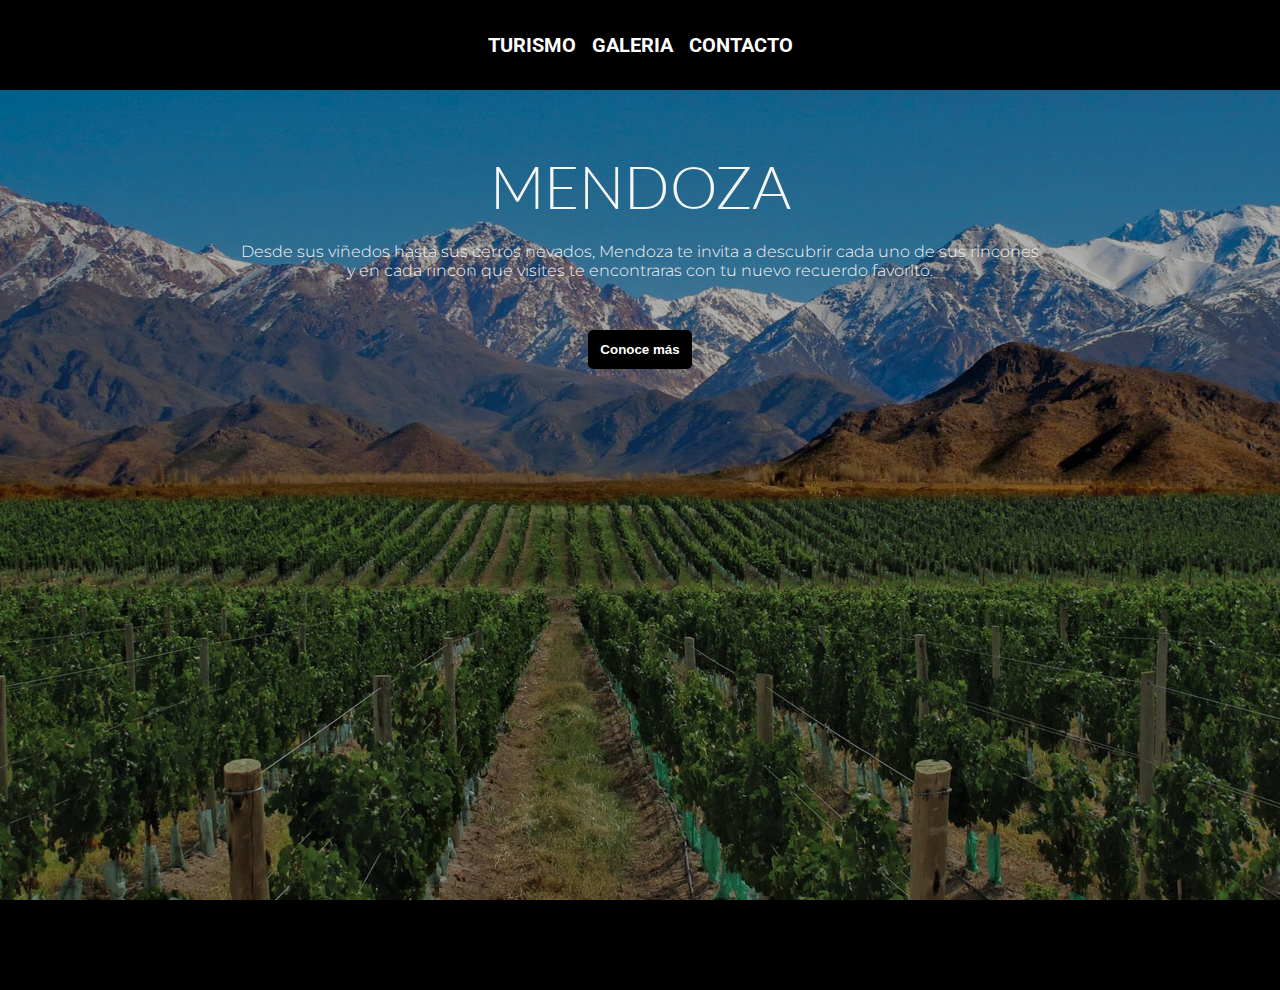
<file: index.html>
<!DOCTYPE html>
<html lang="en">

<head>
  <meta charset="UTF-8">
  <meta http-equiv="X-UA-Compatible" content="IE=edge">
  <meta name="viewport" content="width=device-width, initial-scale=1.0">
  <link rel="stylesheet" href="style.css">
  <link rel="stylesheet" href="https://cdnjs.cloudflare.com/ajax/libs/font-awesome/6.1.1/css/all.min.css"
    integrity="sha512-KfkfwYDsLkIlwQp6LFnl8zNdLGxu9YAA1QvwINks4PhcElQSvqcyVLLD9aMhXd13uQjoXtEKNosOWaZqXgel0g=="
    crossorigin="anonymous" referrerpolicy="no-referrer" />
  <title>Mendoza Turismo</title>
</head>

<body>
  <header class="header">
    <nav class="navbar">
      <ul>
        <li><a href="pages/turismo.html">Turismo</a></li>
        <li><a href="pages/galeria.html">Galeria</a></li>
        <li><a href="pages/contact.html">Contacto</a></li>
      </ul>
    </nav>
  </header>
  <main class="main">
    <h1>Mendoza</h1>
    <p> Desde sus viñedos hasta sus cerros nevados, Mendoza te invita a descubrir cada uno de sus rincones <br> y en cada
      rincón que visites te encontraras con tu nuevo recuerdo favorito.</p>
    <div class="button">
      <button>Conoce más</button>
    </div>
  </main>
  <footer class="footer">
    <a href=""><i class="fa-brands fa-facebook"></i></a>
    <a href=""><i class="fa-brands fa-instagram"></i></a>
    <a href=""><i class="fa-brands fa-twitter"></i></a>
  </footer>
</body>

</html>
</file>
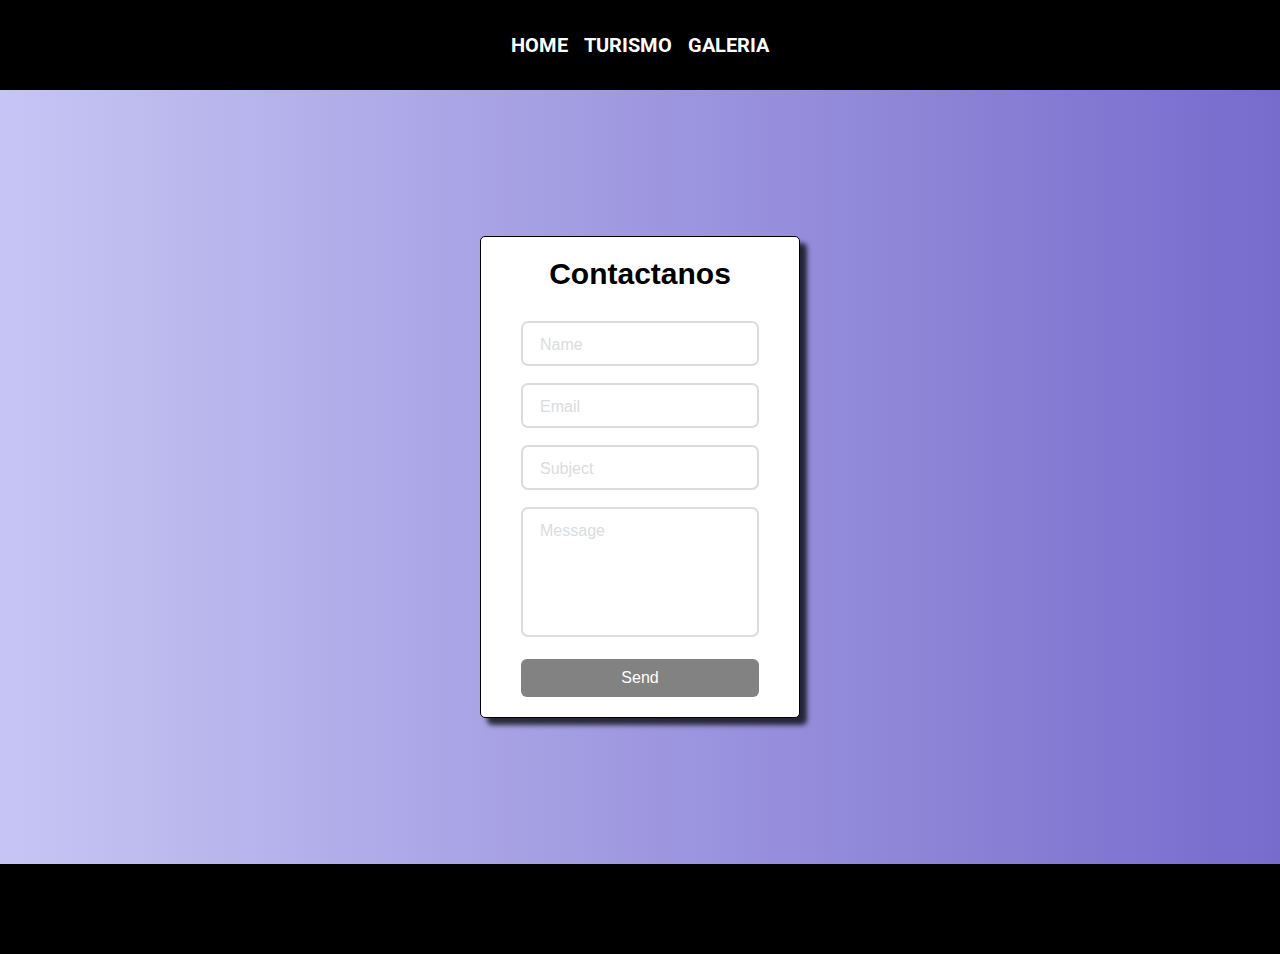
<file: pages/contact.html>
<!DOCTYPE html>
<html lang="en">
  <head>
    <meta charset="UTF-8">
    <meta http-equiv="X-UA-Compatible" content="IE=edge">
    <meta name="viewport" content="width=device-width, initial-scale=1.0">
    <link rel="stylesheet" href="../style.css">
    <link rel="stylesheet" href="https://cdnjs.cloudflare.com/ajax/libs/font-awesome/6.1.1/css/all.min.css" integrity="sha512-KfkfwYDsLkIlwQp6LFnl8zNdLGxu9YAA1QvwINks4PhcElQSvqcyVLLD9aMhXd13uQjoXtEKNosOWaZqXgel0g==" crossorigin="anonymous" referrerpolicy="no-referrer" />
    <title>Contactanos</title>
  </head>
  <body>
    <header class="header">
      <nav class="navbar">
        <ul>
          <li><a href="../index.html">Home</a></li>
          <li><a href="turismo.html">Turismo</a></li>
          <li><a href="galeria.html">Galeria</a></li>
        </ul>
      </nav>
    </header>
    <main>
      <div class="container-form">
        <form action="" method="post" class="form">
          <h1 class="title">Contactanos</h1>

          <div class="inputContainer">
            <input type="text" class="input" placeholder="a" required>
            <label for="" class="label">Name</label>
          </div>

          <div class="inputContainer">
            <input type="email" class="input" placeholder="a" required>
            <label for="" class="label">Email</label>
          </div>

          <div class="inputContainer">
            <input type="text" class="input" placeholder="a"required>
            <label for="" class="label">Subject</label>
          </div>

          <div class="textareaContainer">
            <textarea name="" cols="30" rows="10" placeholder="a" required class="textarea"></textarea>
            <label for="" class="textareaLabel">Message</label>
          </div>
          
          <input type="submit" class="submitBtn" value="Send">

        </form>
      </div>
    </main>
    <footer class="footer">
      <a href=""><i class="fa-brands fa-facebook"></i></a>
      <a href=""><i class="fa-brands fa-instagram"></i></a>
      <a href=""><i class="fa-brands fa-twitter"></i></a>
    </footer>
  </body>
</html>
</file>
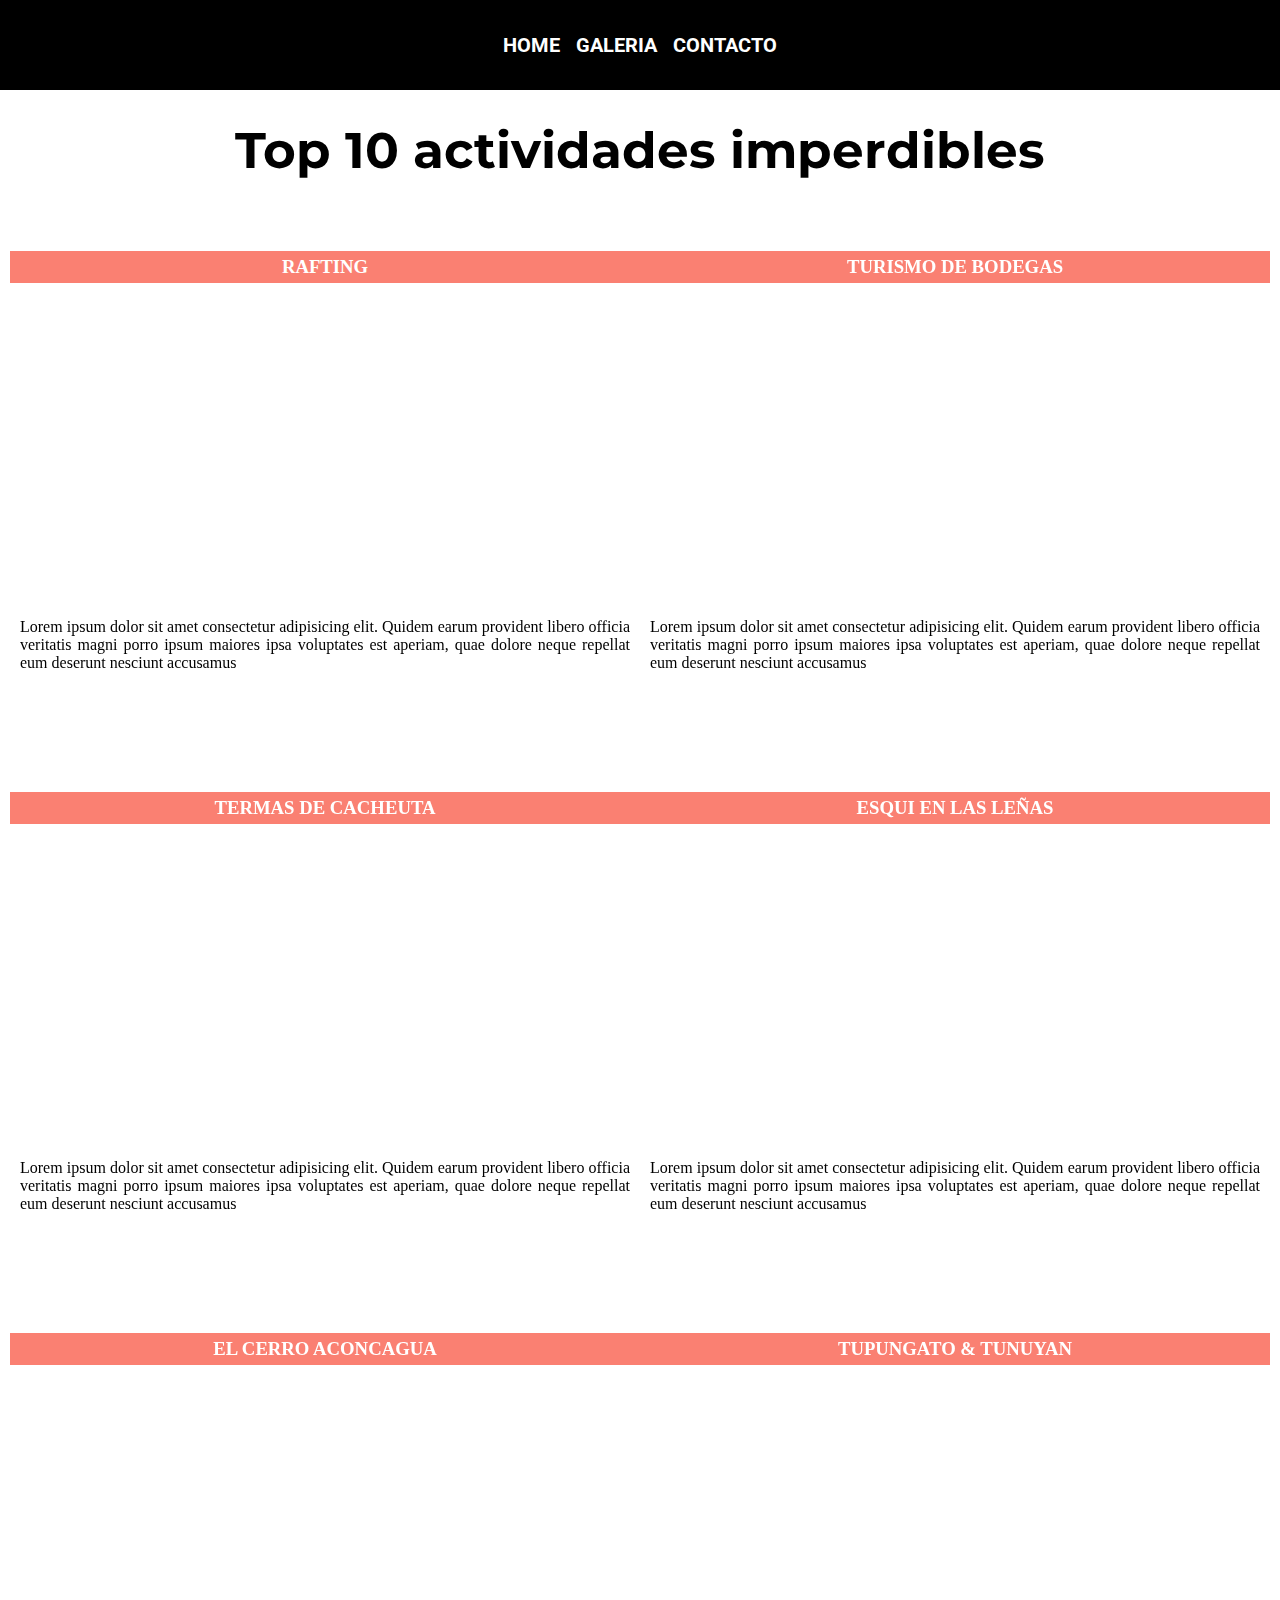
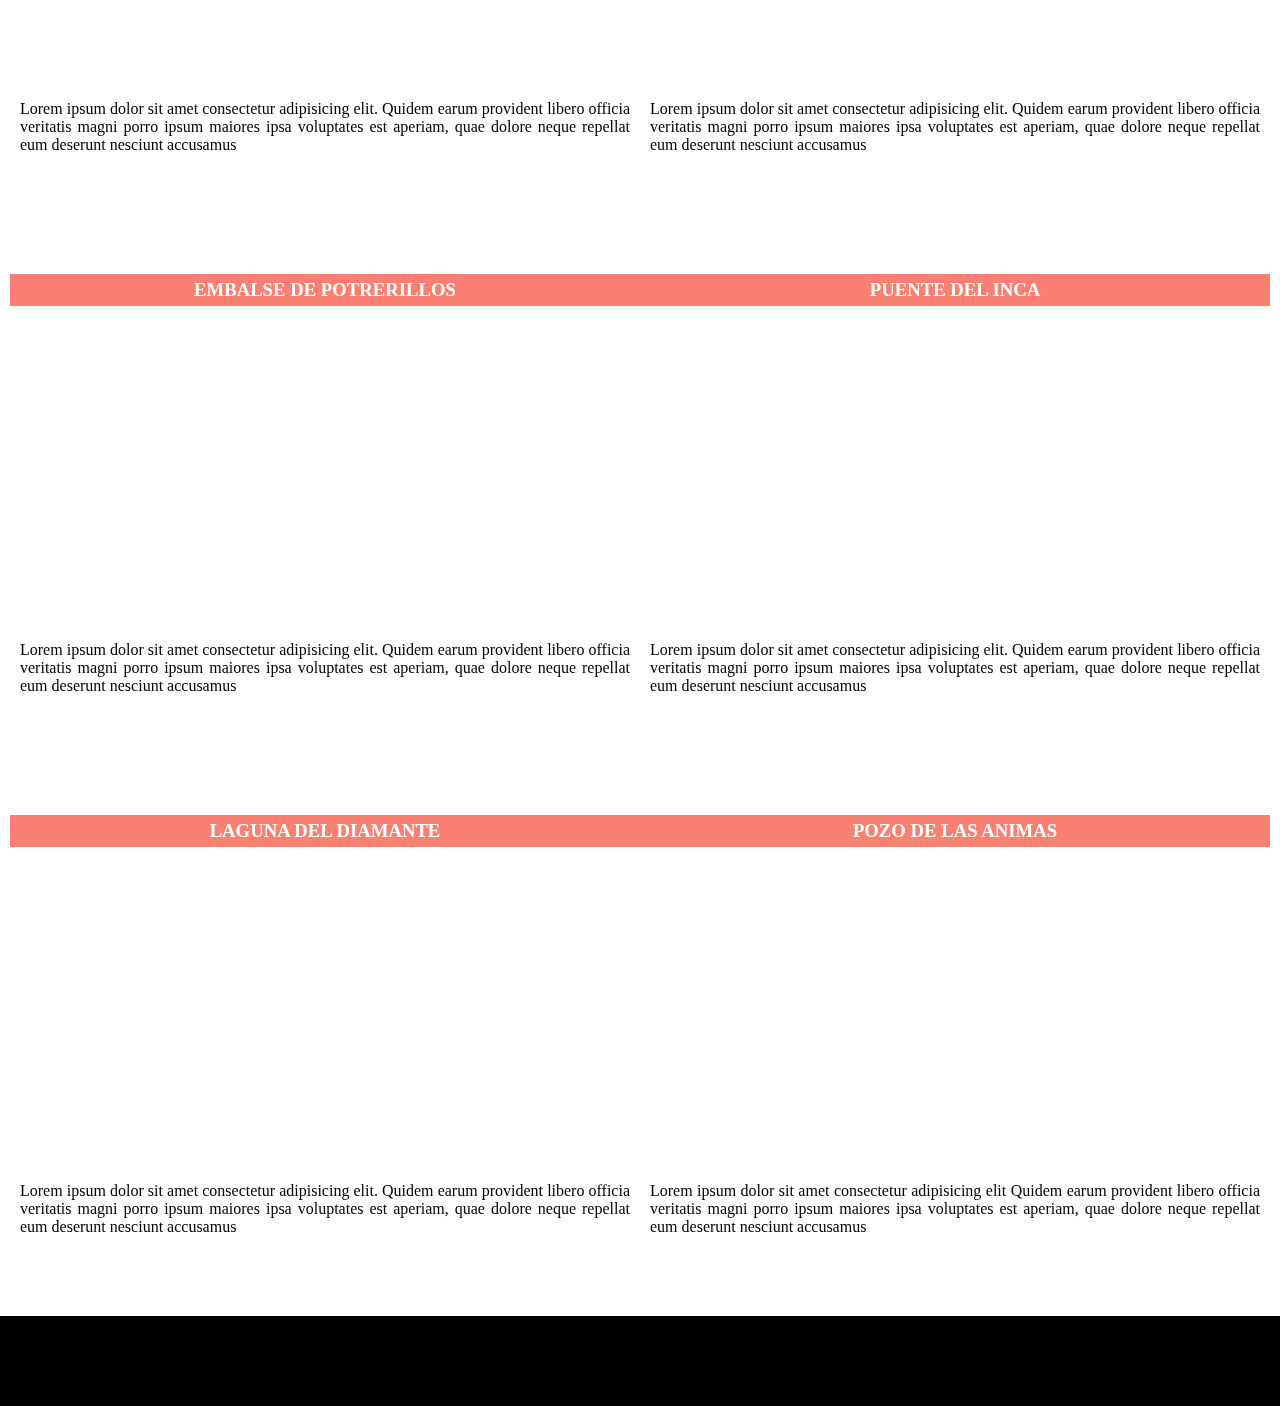
<file: pages/turismo.html>
<!DOCTYPE html>
<html lang="en">

<head>
    <meta charset="UTF-8" />
    <meta http-equiv="X-UA-Compatible" content="IE=edge" />
    <meta name="viewport" content="width=device-width, initial-scale=1.0" />
    <link rel="stylesheet" href="../style.css" />
    <link rel="stylesheet" href="https://cdnjs.cloudflare.com/ajax/libs/font-awesome/6.1.1/css/all.min.css"
        integrity="sha512-KfkfwYDsLkIlwQp6LFnl8zNdLGxu9YAA1QvwINks4PhcElQSvqcyVLLD9aMhXd13uQjoXtEKNosOWaZqXgel0g=="
        crossorigin="anonymous" referrerpolicy="no-referrer" />
    <title>Turismo en Mendoza</title>
</head>

<body>
    <header class="header">
        <nav class="navbar">
            <ul>
                <li><a href="../index.html">Home</a></li>
                <li><a href="galeria.html">Galeria</a></li>
                <li><a href="contact.html">Contacto</a></li>
            </ul>
        </nav>
    </header>
    <main id="main-turismo">
        <h1>TURISMO MENDOZA</h1>
        <h2>Top 10 actividades imperdibles</h2>

        <article class="article-turismo">
            <h3>RAFTING</h3>
            <iframe src="https://www.youtube.com/embed/6HiXVuGZWiU?start=25" title="YouTube video player"
                frameborder="0"
                allow="accelerometer; autoplay; clipboard-write; encrypted-media; gyroscope; picture-in-picture"
                allowfullscreen></iframe>

            <div class="parrafo">
                <p>Lorem ipsum dolor sit amet consectetur adipisicing elit. Quidem earum provident libero officia
                    veritatis
                    magni porro ipsum maiores ipsa voluptates est aperiam, quae dolore neque repellat eum deserunt
                    nesciunt
                    accusamus
                </p>
            </div>
        </article>

        <article class="article-turismo">
            <h3>TURISMO DE BODEGAS</h3>
            <iframe src="https://www.youtube.com/embed/8TZqn8Ww4eA?start=25" title="YouTube video player"
                frameborder="0"
                allow="accelerometer; autoplay; clipboard-write; encrypted-media; gyroscope; picture-in-picture"
                allowfullscreen></iframe>

            <div class="parrafo">
                <p>Lorem ipsum dolor sit amet consectetur adipisicing elit. Quidem earum provident libero officia
                    veritatis magni porro ipsum maiores ipsa voluptates est aperiam, quae dolore neque repellat eum
                    deserunt nesciunt accusamus
                </p>
            </div>
        </article>

        <article class="article-turismo">
            <h3>TERMAS DE CACHEUTA</h3>
            <iframe src="https://www.youtube.com/embed/hx7RaebPjvA?start=25" title="YouTube video player"
                frameborder="0"
                allow="accelerometer; autoplay; clipboard-write; encrypted-media; gyroscope; picture-in-picture"
                allowfullscreen></iframe>

            <div class="parrafo">
                <p>Lorem ipsum dolor sit amet consectetur adipisicing elit. Quidem earum provident libero officia
                    veritatis magni porro ipsum maiores ipsa voluptates est aperiam, quae dolore neque repellat eum
                    deserunt nesciunt accusamus
                </p>
            </div>
        </article>

        <article class="article-turismo">
            <h3>ESQUI EN LAS LEÑAS</h3>
            <iframe src="https://www.youtube.com/embed/RtmRBwzll8Q?start=25" title="YouTube video player"
                frameborder="0"
                allow="accelerometer; autoplay; clipboard-write; encrypted-media; gyroscope; picture-in-picture"
                allowfullscreen></iframe>

            <div class="parrafo">
                <p>Lorem ipsum dolor sit amet consectetur adipisicing elit. Quidem earum provident libero officia
                    veritatis magni porro ipsum maiores ipsa voluptates est aperiam, quae dolore neque repellat eum
                    deserunt nesciunt accusamus
                </p>
            </div>
        </article>

        <article class="article-turismo">
            <h3>EL CERRO ACONCAGUA</h3>
            <iframe src="https://www.youtube.com/embed/CfeH3zc0Np8?start=199" title="YouTube video player"
                frameborder="0"
                allow="accelerometer; autoplay; clipboard-write; encrypted-media; gyroscope; picture-in-picture"
                allowfullscreen></iframe>

            <div class="parrafo">
                <p>Lorem ipsum dolor sit amet consectetur adipisicing elit. Quidem earum provident libero officia
                    veritatis magni porro ipsum maiores ipsa voluptates est aperiam, quae dolore neque repellat eum
                    deserunt nesciunt accusamus
                </p>
            </div>
        </article>
        <article class="article-turismo">
            <h3>TUPUNGATO & TUNUYAN</h3>
            <iframe src="https://www.youtube.com/embed/G9JWxdqAf4o" title="YouTube video player" frameborder="0"
                allow="accelerometer; autoplay; clipboard-write; encrypted-media; gyroscope; picture-in-picture"
                allowfullscreen></iframe>

            <div class="parrafo">
                <p>Lorem ipsum dolor sit amet consectetur adipisicing elit. Quidem earum provident libero officia
                    veritatis magni porro ipsum maiores ipsa voluptates est aperiam, quae dolore neque repellat eum
                    deserunt nesciunt accusamus
                </p>
            </div>
        </article>

        <article class="article-turismo">
            <h3>EMBALSE DE POTRERILLOS</h3>
            <iframe src="https://www.youtube.com/embed/R_3iYo1snF0" title="YouTube video player" frameborder="0"
                allow="accelerometer; autoplay; clipboard-write; encrypted-media; gyroscope; picture-in-picture"
                allowfullscreen></iframe>

            <div class="parrafo">
                <p>Lorem ipsum dolor sit amet consectetur adipisicing elit. Quidem earum provident libero officia
                    veritatis magni porro ipsum maiores ipsa voluptates est aperiam, quae dolore neque repellat eum
                    deserunt nesciunt accusamus
                </p>
            </div>
        </article>

        <article class="article-turismo">
            <h3>PUENTE DEL INCA</h3>
            <iframe src="https://www.youtube.com/embed/JAdw6z1xFf4" title="YouTube video player" frameborder="0"
                allow="accelerometer; autoplay; clipboard-write; encrypted-media; gyroscope; picture-in-picture"
                allowfullscreen></iframe>

            <div class="parrafo">
                <p>Lorem ipsum dolor sit amet consectetur adipisicing elit. Quidem earum provident libero officia
                    veritatis magni porro ipsum maiores ipsa voluptates est aperiam, quae dolore neque repellat eum
                    deserunt nesciunt accusamus
                </p>
            </div>
        </article>

        <article class="article-turismo">
            <h3>LAGUNA DEL DIAMANTE</h3>
            <iframe src="https://www.youtube.com/embed/rHOV6v-KY9s" title="YouTube video player" frameborder="0"
                allow="accelerometer; autoplay; clipboard-write; encrypted-media; gyroscope; picture-in-picture"
                allowfullscreen></iframe>

            <div class="parrafo">
                <p>Lorem ipsum dolor sit amet consectetur adipisicing elit. Quidem earum provident libero officia
                    veritatis magni porro ipsum maiores ipsa voluptates est aperiam, quae dolore neque repellat eum
                    deserunt nesciunt accusamus
                </p>
            </div>
        </article>

        <article class="article-turismo">
            <h3>POZO DE LAS ANIMAS</h3>
            <iframe src="https://www.youtube.com/embed/VKTTe0swTZg" title="YouTube video player" frameborder="0"
                allow="accelerometer; autoplay; clipboard-write; encrypted-media; gyroscope; picture-in-picture"
                allowfullscreen></iframe>

            <div class="parrafo">
                <p>Lorem ipsum dolor sit amet consectetur adipisicing elit Quidem earum provident libero officia
                    veritatis magni porro ipsum maiores ipsa voluptates est aperiam, quae dolore neque repellat eum
                    deserunt nesciunt accusamus
                </p>
            </div>
        </article>
    </main>
    <footer class="footer">
        <a href=""><i class="fa-brands fa-facebook"></i></a>
        <a href=""><i class="fa-brands fa-instagram"></i></a>
        <a href=""><i class="fa-brands fa-twitter"></i></a>
    </footer>
</body>

</html>
</file>
<file: style.css>
@import url('https://fonts.googleapis.com/css2?family=Bebas+Neue&family=Lato:ital,wght@0,100;0,300;1,100;1,300&family=Montserrat:ital,wght@0,100;0,200;0,300;0,400;1,100&family=Nunito:wght@300;400&family=Roboto:ital,wght@0,100;0,300;1,100;1,300&display=swap');

*{
    margin: 0;
    padding: 0;
    box-sizing: border-box;
}

/* Home*/
  
.header {
    grid-area: header;
    display: flex;
    width: 100%;
    height: 5vh;
    justify-content: center;
    align-items: center;
    font-family: "Roboto", sans-serif;
    background-color: black;
    color: white;
}

.navbar ul {
    display: flex;
    gap: 1rem;
}

.navbar ul li{
    list-style: none;
    font-size: 20px;
    font-weight: bold;
    text-transform: uppercase;
}

.navbar ul li a {
    text-decoration: none;
    color: white;
}

.navbar a:hover{
    background-color: rgb(159, 0, 255);
    border-radius: 10px;
    transition: 0.6s;
} 

  
.main {
    width: 100%;
    height: 90vh;
    background-image: url(/img/mendoza-viñedo-montañas.jpg);
    background-image: linear-gradient(rgba(0, 0, 0, 0.3), rgba(0, 0, 0, 0.3)), url("img/mendoza-viñedo-montañas.jpg");
    background-size: cover;
}

.main h1{
    font-family: 'Lato', sans-serif;
    font-size: 60px;
    font-weight: 300;
    padding-top: 60px;
    text-transform: uppercase;
    color:rgb(245,245,245);
    text-align: center;
}


.main p {
    font-family: "Montserrat", sans-serif;
    font-size: 1rem;
    font-weight: 300;
    padding: 20px;
    color: rgb(245,245,245);
    justify-content: center;
    text-align: center;
}

.button{
    display: flex;
    justify-content: center;
    align-items: center;
    padding: 30px;
}

button {
    color: #fff;
    padding: 10px;
    font-weight: bold;
    cursor: pointer;
    transition: all 0.3s ease;
    outline: none;
    border-radius: 5px;
    border: 2px solid #000000;
    background: #000000;
}
  
button:hover {
    background: #fff;
    color: #000000;
}

.footer {
    display: flex;
    width: 100%;
    height: 5vh;
    justify-content: center;
    align-items: center;
    background-color: black;
}
  
footer i{
    color: white;
    font-size: 30px;
    letter-spacing: 15px;
}


/* Turismo */

.header {
    display: flex;
    width: 100%;
    height: 10vh;
    justify-content: center;
    font-family: "Roboto", sans-serif;
    background-color: black;
    color: white;
}

.navbar ul{
    display: flex;
    gap: 1rem;
    margin: 1rem;
}

.navbar ul li{
    list-style: none;
    font-size: 20px;
    font-weight: bold;
    text-transform: uppercase;
}

.navbar ul li a{
    text-decoration: none;
    color: white;
}

.navbar a:hover{
    background-color: rgb(159, 0, 255);
    border-radius: 10px;
    transition: 0.6s;
}

#main-turismo{
    width: 100%;
}

#main-turismo h1{
    font-family: "Lato", sans-serif;
    font-weight: 300;
    font-size: 40px;
    color: black;
    text-align: center;
}

#main-turismo h2{
    font-family: 'Montserrat', sans-serif;
    font-size: 25px;
    color: black;
    text-align: center;
}

.article-turismo{
    display: flex;
    flex-flow: wrap;
    margin: 50px 0;
}

.h3-turismo{
    text-align: center;
    font-family: 'Monserrat', sans-serif;
    background-color: burlywood;
    color: black;
    font-size: 25px;
    padding: 10px 0;
}

.colum{
    flex: 0 0 50%;
}

.colum  p{
    padding:30px 15px;
}


.footer {
    display: flex;
    height: 10vh;
    width: 100%;
    align-items: center;
    justify-content: center;
    background-color: black;
}
  
.footer i{
    color: white;
    font-size: 30px;
    letter-spacing: 15px;
}


/* Galeria */

.grid-galeria {
    display: grid;
    width: 100%;
    height: auto;
    min-height: 80vh;
    grid-template-columns: repeat(4, 1fr);
    grid-template-rows: 3fr 3fr 3fr 3fr;
    gap: 10px;
    padding: 10px;
}
  
.header {
    display: flex;
    width: 100%;
    height: 10vh;
    justify-content: center;
    font-family: "Roboto", sans-serif;
    background-color: black;
    color: white;
}

.navbar ul{
    display: flex;
    gap: 1rem;
    margin: 1rem;
}

.navbar ul li{
    list-style: none;
    font-size: 20px;
    font-weight: bold;
    text-transform: uppercase;
}

.navbar ul li a{
    text-decoration: none;
    color: white;
}

.img{
    border-radius: 10px;
    transition: all 0.7s;
}


.div1 { grid-column: 1/2; grid-row: 1/3; background-image: url(./img/Aconcagua.jpg); background-size: cover; background-position: center; background-repeat:no-repeat;}
.div2 { grid-column: 2/3; grid-row: 2/4; background-image: url(./img/Alta-Montaña-Mendoza.jpg); background-size: cover; background-position: center; background-repeat:no-repeat;}
.div3 { grid-column: 3/4; grid-row: 3/5; background-image: url(./img/Las-Leñas-Noche.jpg); background-size: cover; background-position: center; background-repeat:no-repeat;}
.div4 { grid-column: 2/3; grid-row: 1/2; background-image: url(./img/Cerro-Cocodrilo-Potrrillos.jpg); background-size: cover; background-position: center; background-repeat:no-repeat;}
.div5 { grid-column: 3/4; grid-row: 2/3; background-image: url(./img/El-Atuel.jpg); background-size: cover; background-position: center; background-repeat:no-repeat;}
.div6 { grid-column: 3/4; grid-row: 1/2; background-image: url(./img/Lujan-de-Cuyo.jpg); background-size: cover; background-position: center; background-repeat:no-repeat;}
.div7 { grid-column: 1/2; grid-row: 3/4; background-image: url(./img/Lago-san-rafael.jpg); background-size: cover; background-position: center; background-repeat:no-repeat;}
.div8 { grid-column: 1/2; grid-row: 4/5; background-image: url(./img/Bodega.jpg); background-size: cover; background-position: center; background-repeat:no-repeat;}
.div9 { grid-column: 2/3; grid-row: 4/5; background-image: url(./img/Mendoza-portada.jpg); background-size: cover; background-position: center; background-repeat:no-repeat;}
.div10{ grid-column: 4/5; grid-row: 1/3; background-image: url(./img/Rafting-el-Atuel.jpg); background-size: cover; background-position: center; background-repeat:no-repeat;}
.div11 { grid-column: 4/5; grid-row: 3/4; background-image: url(./img/grandes-termas-de-cacheuta.jpg); background-size: cover; background-position: center; background-repeat:no-repeat;}
.div12 { grid-column: 4/5; grid-row: 4/5; background-image: url(./img/Vinedo-Valle-de-Uco.jpg); background-size: cover; background-position: center; background-repeat:no-repeat;}

.footer {
    display: flex;
    width: 100%;
    height: 10vh;
    justify-content: center;
    background-color: black;
}
  
footer i{
    color: white;
    font-size: 30px;
    letter-spacing: 15px;
}


/* Form */

.header {
    display: flex;
    width: 100%;
    justify-content: center;
    font-family: "Roboto", sans-serif;
    background-color: black;
    color: white;
}

.navbar ul{
    display: flex;
    gap: 1rem;
    margin: 1rem;
}

.navbar ul li{
    list-style: none;
    font-size: 20px;
    font-weight: bold;
    text-transform: uppercase;
}

.navbar ul li a{
    text-decoration: none;
    color: white;
}

.container-form{
    display: flex;
    justify-content: center;
    align-items: center;
    height: 86vh;
    background: linear-gradient(90deg, #C7C5F4, #776BCC);
    font-family: "Monserrat", sans-serif;
}

.form{
    background-color: white;
    border: 1px solid black;
    width: 25%;
    padding: 20px 40px;
    border-radius: 5px;
    box-shadow: 7px 7px 5px 0px rgba(0,0,0,0.75);
}


.title {
    font-size: 30px;
    font-weight: 600;
    margin-bottom: 30px;
    color: black;
    text-align: center;
}

.inputContainer {
    position: relative;
    height: 45px;
    width: 100%;
    margin-bottom: 17px;
}

.input {
    position: absolute;
    top: 0px;
    left: 0px;
    height: 100%;
    width: 100%;
    border: 2px solid #DADCE0;
    border-radius: 7px;
    font-size: 16px;
    padding: 0 20px;
    outline: none;
    background: none;
    z-index: 1;
}

::placeholder {
    color: transparent;
}

.label {
    position: absolute;
    top: 15px;
    left: 15px;
    padding: 0 4px;
    background-color: 4d4d4d;
    color: #DADCE0;
    font-size: 16px;
    transition: 0.5s;
    z-index: 0;
}

.textareaContainer{
    position: relative;
    height: 130px;
    width: 100%;
    margin-bottom: 17px;
}

.textarea{
    position: absolute;
    top: 0px;
    left: 0px;
    height: 100%;
    width: 100%;
    border: 2px solid #DADCE0;
    border-radius: 7px;
    font-size: 16px;
    padding: 0 20px;
    outline: none;
    background: white;
    resize: none;
    z-index: 1;
}

.textareaLabel{
    position: absolute;
    top: 15px;
    left: 15px;
    padding: 0 4px;
    color:#DADCE0;
    font-size: 16px;
    transition: 0.5s;
    z-index: 1;
}

.submitBtn {
   position : relative;
    padding: 10px 30px;
    border: none;
    background-color: rgb(130, 130, 130);
    color: white;
    width: 100%;
    border-radius: 6px;
    cursor: pointer;
    font-size: 16px;
    margin-top: 5px;
}
  
.submitBtn:hover {
    background-color: black;
    transform: translateY(-2px);
}

.input:focus + .label, .textarea:focus + .textareaLabel {
    top: -7px;
    left: 3px;
    z-index: 10;
    font-size: 14px;
    font-weight: 600;
    color: black;
}

.footer {
    display: flex;
    width: 100%;
    justify-content: center;
    background-color: black;
}
  
footer i{
    color: white;
    font-size: 30px;
    letter-spacing: 15px;
    padding-top: 15px;
}

/* @media */

@media only screen and (min-width:0px) and (max-width:480px){
    .container-form{
    display: flex;
    justify-content: center;
    align-items: center;
    height: 87vh;
    width: 100vw;
    background: linear-gradient(90deg, #C7C5F4, #776BCC);
    font-family: "Monserrat", sans-serif;
    }
    
    .form{
        background-color: white;
        border: 1px solid black;
        width: 85vw;
        padding: 10px 20px;
        border-radius: 5px;
        box-shadow: 7px 7px 5px 0px rgba(0,0,0,0.75);
    }

    .title {
        font-size: 1.875;
        font-weight: 600;
        margin-bottom: 30px;
        color: black;
        text-align: center;
    }
    
    .inputContainer {
        position: relative;
        height: 45px;
        width: 100%;
        margin-bottom: 17px;
    }
    
    .input {
        position: absolute;
        top: 0px;
        left: 0px;
        height: 100%;
        width: 100%;
        border: 2px solid #DADCE0;
        border-radius: 7px;
        font-size: 16px;
        padding: 0 20px;
        outline: none;
        background: none;
        z-index: 1;
    }
    
    ::placeholder {
        color: transparent;
    }
    
    .label {
        position: absolute;
        top: 15px;
        left: 15px;
        padding: 0 4px;
        background-color: 4d4d4d;
        color: #DADCE0;
        font-size: 16px;
        transition: 0.5s;
        z-index: 0;
    }
    
    .textareaContainer{
        position: relative;
        height: 8.125;
        width: 100%;
        margin-bottom: 17px;
    }
    
    .textarea{
        position: absolute;
        top: 0px;
        left: 0px;
        height: 100%;
        width: 100%;
        border: 2px solid #DADCE0;
        border-radius: 7px;
        font-size: 16px;
        padding: 0 20px;
        outline: none;
        background: white;
        resize: none;
        z-index: 1;
    }
    
    .textareaLabel{
        position: absolute;
        top: 15px;
        left: 15px;
        padding: 0 4px;
        color:#DADCE0;
        font-size: 16px;
        transition: 0.5s;
        z-index: 1;
    }
    
    .submitBtn {
       position : relative;
        padding: 10px;
        border: none;
        background-color: rgb(130, 130, 130);
        color: white;
        width: 100%;
        border-radius: 6px;
        cursor: pointer;
        font-size: 16px;
        margin-top: 5px;
    }
      
    .submitBtn:hover {
        background-color: black;
        transform: translateY(-2px);
    }
    
    .input:focus + .label, .textarea:focus + .textareaLabel {
        top: -7px;
        left: 3px;
        z-index: 10;
        font-size: 14px;
        font-weight: 600;
        color: black;
    }

}

@media only screen and (min-width:481px) and (max-width:768px){
    .container-form{
    display: flex;
    justify-content: center;
    align-items: center;
    height: 87vh;
    width: 100vw;
    background: linear-gradient(90deg, #C7C5F4, #776BCC);
    font-family: "Monserrat", sans-serif;
    }
    
    .form{
        background-color: white;
        border: 1px solid black;
        width: 40vw;
        padding: 10px 20px;
        border-radius: 5px;
        box-shadow: 7px 7px 5px 0px rgba(0,0,0,0.75);
    }

    .title {
        font-size: 1.875;
        font-weight: 600;
        margin-bottom: 30px;
        color: black;
        text-align: center;
    }
    
    .inputContainer {
        position: relative;
        height: 45px;
        width: 100%;
        margin-bottom: 17px;
    }
    
    .input {
        position: absolute;
        top: 0px;
        left: 0px;
        height: 100%;
        width: 100%;
        border: 2px solid #DADCE0;
        border-radius: 7px;
        font-size: 16px;
        padding: 0 20px;
        outline: none;
        background: none;
        z-index: 1;
    }
    
    ::placeholder {
        color: transparent;
    }
    
    .label {
        position: absolute;
        top: 15px;
        left: 15px;
        padding: 0 4px;
        background-color: 4d4d4d;
        color: #DADCE0;
        font-size: 16px;
        transition: 0.5s;
        z-index: 0;
    }
    
    .textareaContainer{
        position: relative;
        height: 8.125;
        width: 100%;
        margin-bottom: 17px;
    }
    
    .textarea{
        position: absolute;
        top: 0px;
        left: 0px;
        height: 100%;
        width: 100%;
        border: 2px solid #DADCE0;
        border-radius: 7px;
        font-size: 16px;
        padding: 0 20px;
        outline: none;
        background: white;
        resize: none;
        z-index: 1;
    }
    
    .textareaLabel{
        position: absolute;
        top: 15px;
        left: 15px;
        padding: 0 4px;
        color:#DADCE0;
        font-size: 16px;
        transition: 0.5s;
        z-index: 1;
    }
    
    .submitBtn {
       position : relative;
        padding: 10px;
        border: none;
        background-color: rgb(130, 130, 130);
        color: white;
        width: 100%;
        border-radius: 6px;
        cursor: pointer;
        font-size: 16px;
        margin-top: 5px;
    }
      
    .submitBtn:hover {
        background-color: black;
        transform: translateY(-2px);
    }
    
    .input:focus + .label, .textarea:focus + .textareaLabel {
        top: -7px;
        left: 3px;
        z-index: 10;
        font-size: 14px;
        font-weight: 600;
        color: black;
    }

}

@media only screen and (min-width:769px) and (max-width:1024px){
    .container-form{
    display: flex;
    justify-content: center;
    align-items: center;
    height: 87vh;
    width: 100vw;
    background: linear-gradient(90deg, #C7C5F4, #776BCC);
    font-family: "Monserrat", sans-serif;
    }
    
    .form{
        background-color: white;
        border: 1px solid black;
        width: 30vw;
        padding: 10px 20px;
        border-radius: 5px;
        box-shadow: 7px 7px 5px 0px rgba(0,0,0,0.75);
    }

    .title {
        font-size: 1.875;
        font-weight: 600;
        margin-bottom: 30px;
        color: black;
        text-align: center;
    }
    
    .inputContainer {
        position: relative;
        height: 45px;
        width: 100%;
        margin-bottom: 17px;
    }
    
    .input {
        position: absolute;
        top: 0px;
        left: 0px;
        height: 100%;
        width: 100%;
        border: 2px solid #DADCE0;
        border-radius: 7px;
        font-size: 16px;
        padding: 0 20px;
        outline: none;
        background: none;
        z-index: 1;
    }
    
    ::placeholder {
        color: transparent;
    }
    
    .label {
        position: absolute;
        top: 15px;
        left: 15px;
        padding: 0 4px;
        background-color: 4d4d4d;
        color: #DADCE0;
        font-size: 16px;
        transition: 0.5s;
        z-index: 0;
    }
    
    .textareaContainer{
        position: relative;
        height: 8.125;
        width: 100%;
        margin-bottom: 17px;
    }
    
    .textarea{
        position: absolute;
        top: 0px;
        left: 0px;
        height: 100%;
        width: 100%;
        border: 2px solid #DADCE0;
        border-radius: 7px;
        font-size: 16px;
        padding: 0 20px;
        outline: none;
        background: white;
        resize: none;
        z-index: 1;
    }
    
    .textareaLabel{
        position: absolute;
        top: 15px;
        left: 15px;
        padding: 0 4px;
        color:#DADCE0;
        font-size: 16px;
        transition: 0.5s;
        z-index: 1;
    }
    
    .submitBtn {
       position : relative;
        padding: 10px;
        border: none;
        background-color: rgb(130, 130, 130);
        color: white;
        width: 100%;
        border-radius: 6px;
        cursor: pointer;
        font-size: 16px;
        margin-top: 5px;
    }
      
    .submitBtn:hover {
        background-color: black;
        transform: translateY(-2px);
    }
    
    .input:focus + .label, .textarea:focus + .textareaLabel {
        top: -7px;
        left: 3px;
        z-index: 10;
        font-size: 14px;
        font-weight: 600;
        color: black;
    }

}



@media only screen and (min-width: 0px) and (max-width: 480px){
    .navbar ul li{
        list-style: none;
        font-size: 1rem;
        font-weight: bold;
        text-transform: capitalize;
    }

    .grid-galeria{
        width: 100%;
        height: auto;
        min-height: 80vh;
        grid-template-columns: 94vw;
        grid-template-rows: repeat(12, 150px);
        row-gap: 10px;
        padding: 10px;
    }

    .img{
        border-radius: 10px;
    }
    
    .div1 { grid-column: 1/2; grid-row: 1/2; background-image: url(./img/Aconcagua.jpg); background-size: cover; background-position: center; background-repeat:no-repeat;}
    .div2 { grid-column: 1/2; grid-row: 2/3; background-image: url(./img/Alta-Montaña-Mendoza.jpg); background-size: cover; background-position: center; background-repeat:no-repeat;}
    .div3 { grid-column: 1/2; grid-row: 3/4; background-image: url(./img/Las-Leñas-Noche.jpg); background-size: cover; background-position: center; background-repeat:no-repeat;}
    .div4 { grid-column: 1/2; grid-row: 4/5; background-image: url(./img/Cerro-Cocodrilo-Potrrillos.jpg); background-size: cover; background-position: center; background-repeat:no-repeat;}
    .div5 { grid-column: 1/2; grid-row: 5/6; background-image: url(./img/El-Atuel.jpg); background-size: cover; background-position: center; background-repeat:no-repeat;}
    .div6 { grid-column: 1/2; grid-row: 6/7; background-image: url(./img/Lujan-de-Cuyo.jpg); background-size: cover; background-position: center; background-repeat:no-repeat;}
    .div7 { grid-column: 1/2; grid-row: 7/8; background-image: url(./img/Lago-san-rafael.jpg); background-size: cover; background-position: center; background-repeat:no-repeat;}
    .div8 { grid-column: 1/2; grid-row: 8/9; background-image: url(./img/Bodega.jpg); background-size: cover; background-position: center; background-repeat:no-repeat;}
    .div9 { grid-column: 1/2; grid-row: 9/10; background-image: url(./img/Mendoza-portada.jpg); background-size: cover; background-position: center; background-repeat:no-repeat;}
    .div10{ grid-column: 1/2; grid-row: 10/11; background-image: url(./img/Rafting-el-Atuel.jpg); background-size: cover; background-position: center; background-repeat:no-repeat;}
    .div11{ grid-column: 1/2; grid-row: 11/12; background-image: url(./img/grandes-termas-de-cacheuta.jpg); background-size: cover; background-position: center; background-repeat:no-repeat;}
    .div12{ grid-column: 1/2; grid-row: 12/13; background-image: url(./img/Vinedo-Valle-de-Uco.jpg); background-size: cover; background-position: center; background-repeat:no-repeat;}

}

@media only screen and (min-width: 481px) and (max-width: 768px){
    .grid-galeria{
        width: 100%;
        height: auto;
        min-height: 80vh;
        grid-template-columns: 1fr 1fr;
        grid-template-rows: repeat(6, 150px);
        row-gap: 10px;
        padding: 10px;
    }

    .img{
        border-radius: 10px;
    }
    
    .div1 { grid-column: 1/2; grid-row: 1/2; background-image: url(./img/Aconcagua.jpg); background-size: cover; background-position: center; background-repeat:no-repeat;}
    .div2 { grid-column: 1/2; grid-row: 2/3; background-image: url(./img/Alta-Montaña-Mendoza.jpg); background-size: cover; background-position: center; background-repeat:no-repeat;}
    .div3 { grid-column: 1/2; grid-row: 3/4; background-image: url(./img/Las-Leñas-Noche.jpg); background-size: cover; background-position: center; background-repeat:no-repeat;}
    .div4 { grid-column: 1/2; grid-row: 4/5; background-image: url(./img/Cerro-Cocodrilo-Potrrillos.jpg); background-size: cover; background-position: center; background-repeat:no-repeat;}
    .div5 { grid-column: 1/2; grid-row: 5/6; background-image: url(./img/El-Atuel.jpg); background-size: cover; background-position: center; background-repeat:no-repeat;}
    .div6 { grid-column: 1/2; grid-row: 6/7; background-image: url(./img/Lujan-de-Cuyo.jpg); background-size: cover; background-position: center; background-repeat:no-repeat;}
    .div7 { grid-column: 2/3; grid-row: 1/2; background-image: url(./img/Lago-san-rafael.jpg); background-size: cover; background-position: center; background-repeat:no-repeat;}
    .div8 { grid-column: 2/3; grid-row: 2/3; background-image: url(./img/Bodega.jpg); background-size: cover; background-position: center; background-repeat:no-repeat;}
    .div9 { grid-column: 2/3; grid-row: 3/4; background-image: url(./img/Mendoza-portada.jpg); background-size: cover; background-position: center; background-repeat:no-repeat;}
    .div10{ grid-column: 2/3; grid-row: 4/5; background-image: url(./img/Rafting-el-Atuel.jpg); background-size: cover; background-position: center; background-repeat:no-repeat;}
    .div11{ grid-column: 2/3; grid-row: 5/6; background-image: url(./img/grandes-termas-de-cacheuta.jpg); background-size: cover; background-position: center; background-repeat:no-repeat;}
    .div12{ grid-column: 2/3; grid-row: 6/7; background-image: url(./img/Vinedo-Valle-de-Uco.jpg); background-size: cover; background-position: center; background-repeat:no-repeat;}
}

@media only screen and (min-width: 769px) and (max-width: 1024px){
    .grid-galeria{
        width: 100%;
        height: auto;
        min-height: 80vh;
        grid-template-columns: 1fr 1fr 1fr;
        grid-template-rows: repeat(4 190px);
        row-gap: 10px;
        padding: 10px;
    }

    .img{
        border-radius: 10px;
    }

    .img:hover{
        transform: scale(1.3);
        transition: all 0.7s;
    }
    
    .div1 { grid-column: 1/2; grid-row: 1/2; background-image: url(./img/Aconcagua.jpg); background-size: cover; background-position: center; background-repeat:no-repeat;}
    .div2 { grid-column: 1/2; grid-row: 2/3; background-image: url(./img/Alta-Montaña-Mendoza.jpg); background-size: cover; background-position: center; background-repeat:no-repeat;}
    .div3 { grid-column: 1/2; grid-row: 3/4; background-image: url(./img/Las-Leñas-Noche.jpg); background-size: cover; background-position: center; background-repeat:no-repeat;}
    .div4 { grid-column: 1/2; grid-row: 4/5; background-image: url(./img/Cerro-Cocodrilo-Potrrillos.jpg); background-size: cover; background-position: center; background-repeat:no-repeat;}
    .div5 { grid-column: 2/3; grid-row: 1/2; background-image: url(./img/El-Atuel.jpg); background-size: cover; background-position: center; background-repeat:no-repeat;}
    .div6 { grid-column: 2/3; grid-row: 2/3; background-image: url(./img/Lujan-de-Cuyo.jpg); background-size: cover; background-position: center; background-repeat:no-repeat;}
    .div7 { grid-column: 2/3; grid-row: 3/4; background-image: url(./img/Lago-san-rafael.jpg); background-size: cover; background-position: center; background-repeat:no-repeat;}
    .div8 { grid-column: 2/3; grid-row: 4/5; background-image: url(./img/Bodega.jpg); background-size: cover; background-position: center; background-repeat:no-repeat;}
    .div9 { grid-column: 3/4; grid-row: 1/2; background-image: url(./img/Mendoza-portada.jpg); background-size: cover; background-position: center; background-repeat:no-repeat;}
    .div10{ grid-column: 3/4; grid-row: 2/3; background-image: url(./img/Rafting-el-Atuel.jpg); background-size: cover; background-position: center; background-repeat:no-repeat;}
    .div11{ grid-column: 3/4; grid-row: 3/4; background-image: url(./img/grandes-termas-de-cacheuta.jpg); background-size: cover; background-position: center; background-repeat:no-repeat;}
    .div12{ grid-column: 3/4; grid-row: 4/5; background-image: url(./img/Vinedo-Valle-de-Uco.jpg); background-size: cover; background-position: center; background-repeat:no-repeat;}
}

@media only screen and (min-width: 1025px) and (max-width: 1440px){
    .grid-galeria{
        width: 100%;
        height: auto;
        min-height: 80vh;
        grid-template-columns: 1fr 1fr 1fr;
        grid-template-rows: repeat(4 190px);
        row-gap: 10px;
        padding: 10px;
    }

    .img{
        border-radius: 10px;
    }

    .img:hover{
        transform: scale(1.3);
        transition: all 0.7s;
    }
    
    .div1 { grid-column: 1/2; grid-row: 1/2; background-image: url(./img/Aconcagua.jpg); background-size: cover; background-position: center; background-repeat:no-repeat;}
    .div2 { grid-column: 1/2; grid-row: 2/3; background-image: url(./img/Alta-Montaña-Mendoza.jpg); background-size: cover; background-position: center; background-repeat:no-repeat;}
    .div3 { grid-column: 1/2; grid-row: 3/4; background-image: url(./img/Las-Leñas-Noche.jpg); background-size: cover; background-position: center; background-repeat:no-repeat;}
    .div4 { grid-column: 1/2; grid-row: 4/5; background-image: url(./img/Cerro-Cocodrilo-Potrrillos.jpg); background-size: cover; background-position: center; background-repeat:no-repeat;}
    .div5 { grid-column: 2/3; grid-row: 1/2; background-image: url(./img/El-Atuel.jpg); background-size: cover; background-position: center; background-repeat:no-repeat;}
    .div6 { grid-column: 2/3; grid-row: 2/3; background-image: url(./img/Lujan-de-Cuyo.jpg); background-size: cover; background-position: center; background-repeat:no-repeat;}
    .div7 { grid-column: 2/3; grid-row: 3/4; background-image: url(./img/Lago-san-rafael.jpg); background-size: cover; background-position: center; background-repeat:no-repeat;}
    .div8 { grid-column: 2/3; grid-row: 4/5; background-image: url(./img/Bodega.jpg); background-size: cover; background-position: center; background-repeat:no-repeat;}
    .div9 { grid-column: 3/4; grid-row: 1/2; background-image: url(./img/Mendoza-portada.jpg); background-size: cover; background-position: center; background-repeat:no-repeat;}
    .div10{ grid-column: 3/4; grid-row: 2/3; background-image: url(./img/Rafting-el-Atuel.jpg); background-size: cover; background-position: center; background-repeat:no-repeat;}
    .div11{ grid-column: 3/4; grid-row: 3/4; background-image: url(./img/grandes-termas-de-cacheuta.jpg); background-size: cover; background-position: center; background-repeat:no-repeat;}
    .div12{ grid-column: 3/4; grid-row: 4/5; background-image: url(./img/Vinedo-Valle-de-Uco.jpg); background-size: cover; background-position: center; background-repeat:no-repeat;}
}

@media only screen and (min-width: 0px) and (max-width: 480px){
    #main-turismo h1{
      text-align: center;
    }
    
    .article-turismo{
      display:flex;
      flex-direction: column;
    }
    
    #main-turismo h2{
      font-size: 20px;
      text-align: center;
    }
    
    .article-turismo h3{
      background-color: salmon;
      color: white;
      padding: 5px;
    }
    
    iframe{
      width:100%;
      height: 200px;
    }
    
    p{
      text-align: justify;
      padding-bottom:30px;
    }
    
}

@media only screen and (min-width: 481px) and (max-width: 768px){
    #main-turismo h1{
      text-align: center;
    }
    
    .article-turismo{
      display:flex;
      flex-direction: column;
    }
    
    #main-turismo h2{
      font-size: 20px;
      text-align: center;
    }
    
    .article-turismo h3{
      background-color: salmon;
      color: white;
      padding: 5px;
    }
    
    iframe{
      width:100%;
      height: 315px;
    }
    
    p{
      text-align: justify;
      padding-bottom:30px;
    }
    
}

@media only screen and (min-width: 769px) and (max-width: 1024px){
    #main-turismo{
        display: flex;
        flex-direction: row;
        flex-wrap: wrap;
        padding: 10px;
    }
    
    #main-turismo h1{
        display: none;
    }
    
    #main-turismo h2{
        width: 100%;
        padding: 20px;
        font-size: 50px;
        text-align: center;
    }

    .article-turismo{
        width: 50%;

    }

    .article-turismo h3{
        width: 100%;
        background-color: salmon;
        text-align: center;
        color: white;
        padding: 5px;
      }

      p{
        text-align: justify;
        padding: 20px 10px        
      }

    iframe{
        width:100%;
        height: 230px;
        padding: 10px;
    }
}

@media only screen and (min-width: 1025px) and (max-width: 1550px){
    #main-turismo{
        display: flex;
        flex-direction: row;
        flex-wrap: wrap;
        padding: 10px;
    }
    
    #main-turismo h1{
        display: none;
    }
    
    #main-turismo h2{
        width: 100%;
        padding: 20px;
        font-size: 50px;
        text-align: center;
    }

    .article-turismo{
        width: 50%;

    }

    .article-turismo h3{
        width: 100%;
        background-color: salmon;
        text-align: center;
        color: white;
        padding: 5px;
      }

      p{
        text-align: justify;
        padding: 20px 10px        
      }

    iframe{
        width:100%;
        height: 315px;
        padding: 10px;
    }
}
</file>
